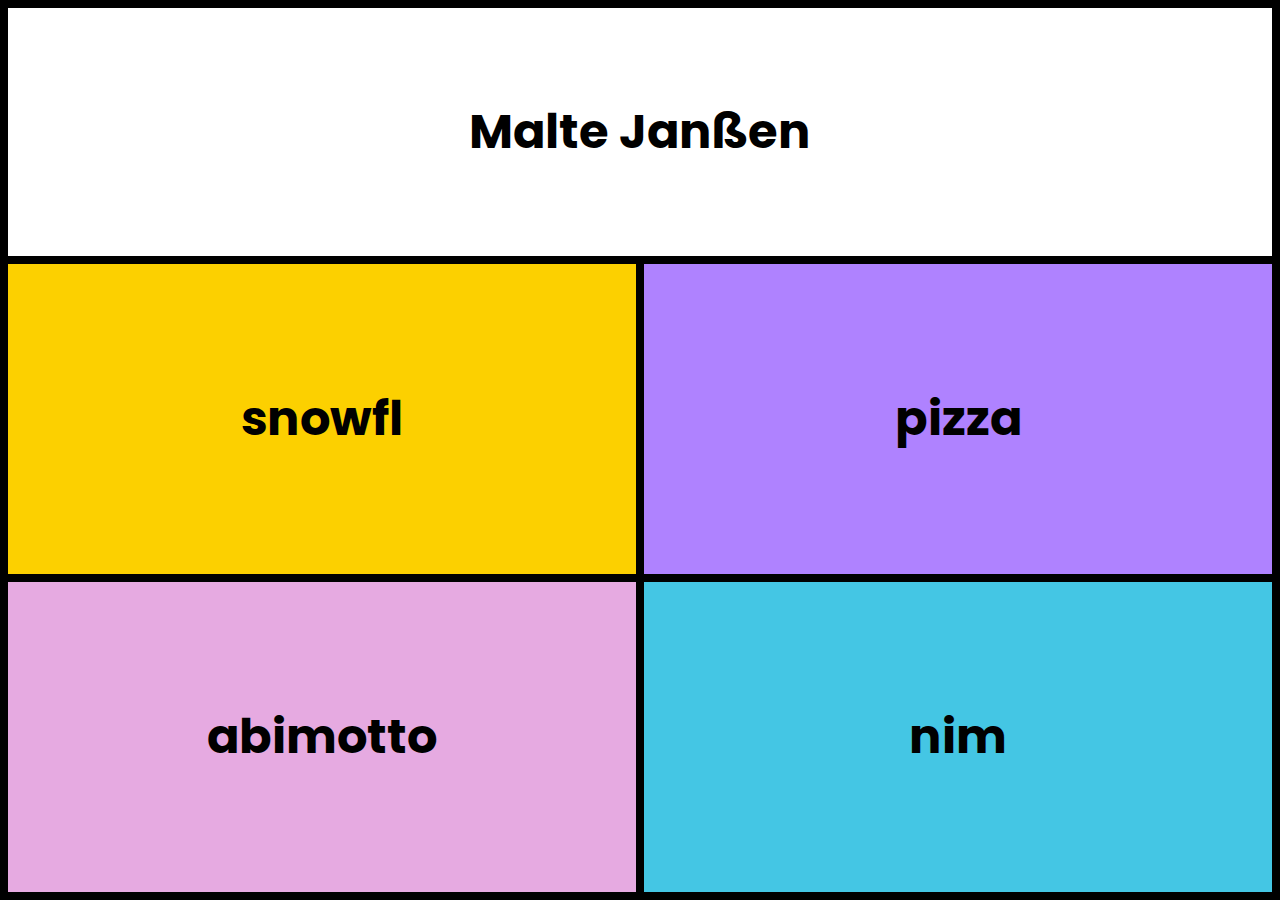
<file: index.html>
<!DOCTYPE html>
<html>
 <head>
	<meta charset="UTF-8">
	<link href="https://fonts.googleapis.com/css?family=Poppins:700" rel="stylesheet">
	<meta name="viewport" content="width=device-width, initial-scale=1">
	<title>malts.me</title>
	<meta property="og:title" content="Maltes 1A Website"> 
	<meta property="og:description" content="Der beste Fleck Neuland im Netz">
	<meta property="og:image:secure_url" itemprop="image" content="https://malts.me/ich.jpg">
	<meta property="og:url" content="https://malts.me/" />
	<link rel="shortcut icon" href="/ich_iel.ico">
	<meta property="og:type" content="website" />
	<link rel="stylesheet" href="style.css">
</head>
<body>
	<div class="main">
		<div class="header box" id="header"><h1>Malte Janßen</h1></div>
		<a class="portfolio box" href="/snowfl">
			<h1>snowfl</h1></a>
			<a class="contact box" href="/nim">
				<h1>nim</h1></a>
				<a class="social-media box" href="https://abi.malts.me">
					<h1>abimotto</h1></a>
					<a class="links box" href="https://pizza.malts.me">
						<h1>pizza</h1></a>
					</div>
				</div>
	<script src="script.js"></script>
</body>
</file>
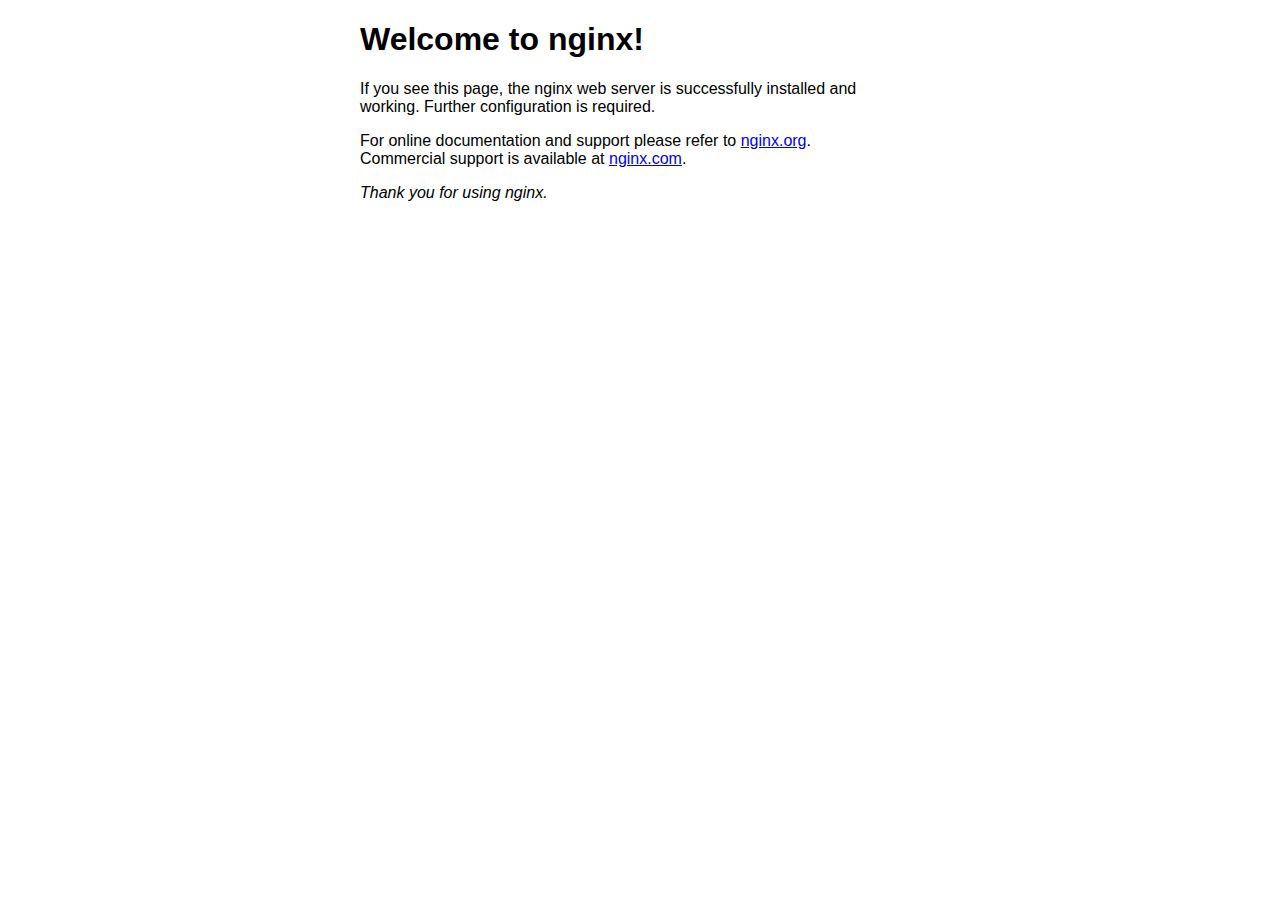
<file: index.nginx-debian.html>
<!DOCTYPE html>
<html>
<head>
<title>Welcome to nginx!</title>
<style>
    body {
        width: 35em;
        margin: 0 auto;
        font-family: Tahoma, Verdana, Arial, sans-serif;
    }
</style>
</head>
<body>
<h1>Welcome to nginx!</h1>
<p>If you see this page, the nginx web server is successfully installed and
working. Further configuration is required.</p>

<p>For online documentation and support please refer to
<a href="http://nginx.org/">nginx.org</a>.<br/>
Commercial support is available at
<a href="http://nginx.com/">nginx.com</a>.</p>

<p><em>Thank you for using nginx.</em></p>
</body>
</html>
</file>
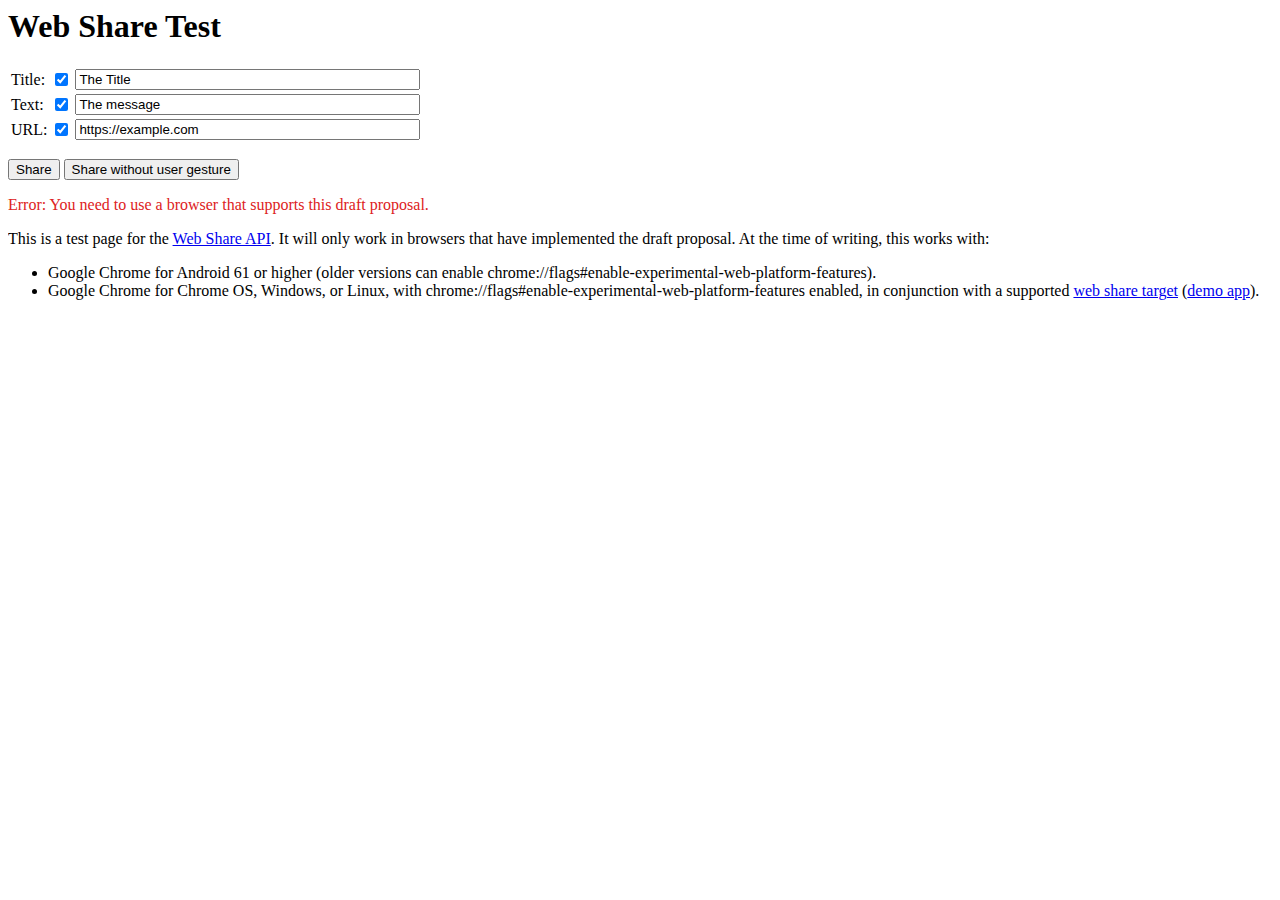
<file: share.html>
<!-- This work is licensed under the W3C Software and Document License
     (http://www.w3.org/Consortium/Legal/2015/copyright-software-and-document).
  -->
<html>
<head>
  <title>Web Share Test</title>
  <style>
    .error {
      color: #d22;
    }
  </style>
</head>
<body>
  <h1>Web Share Test</h1>
  <table>
    <tr><td>Title:</td>
        <td><input type="checkbox" id="title_checkbox" checked/></td>
        <td><input id="title" value="The Title" size="40" /></td>
    </tr>
    <tr><td>Text:</td>
        <td><input type="checkbox" id="text_checkbox" checked/></td>
        <td><input id="text" value="The message" size="40"/></td>
    </tr>
    <tr><td>URL:</td>
        <td><input type="checkbox" id="url_checkbox" checked/></td>
        <td><input id="url" value="https://example.com" size="40"/></td>
    </tr>
  </table>
  <p><input id="share" type="button" value="Share" />
     <input id="share-no-gesture" type="button" value="Share without user gesture" /></p>
  <div id="output"></div>
  <p>This is a test page for the <a href="https://github.com/WICG/web-share">Web
  Share API</a>. It will only work in browsers that have implemented the draft
  proposal. At the time of writing, this works with:</p>
  <ul>
    <li>Google Chrome for Android 61 or higher (older versions can enable
    chrome://flags#enable-experimental-web-platform-features).</li>
    <li>Google Chrome for Chrome OS, Windows, or Linux, with
    chrome://flags#enable-experimental-web-platform-features enabled, in
    conjunction with a supported
    <a href="https://github.com/WICG/web-share-target">web share target</a>
    (<a href="https://wicg.github.io/web-share-target/demos/sharetarget.html">demo app</a>).</li>
  </ul>
  <script>
    'use strict';
    function sleep(delay) {
      return new Promise(resolve => {
        setTimeout(resolve, delay);
      });
    }
    function logText(message, isError) {
      if (isError)
        console.error(message);
      else
        console.log(message);
      const p = document.createElement('p');
      if (isError)
        p.setAttribute('class', 'error');
      document.querySelector('#output').appendChild(p);
      p.appendChild(document.createTextNode(message));
    }
    function logError(message) {
      logText(message, true);
    }
    function checkboxChanged(e) {
      const checkbox = e.target;
      const textfield = document.querySelector('#' + checkbox.id.split('_')[0]);
      textfield.disabled = !checkbox.checked;
      if (!checkbox.checked)
        textfield.value = '';
    }
    async function testWebShare() {
      if (navigator.share === undefined) {
        logError('Error: Unsupported feature: navigator.share');
        return;
      }
      const title_input = document.querySelector('#title');
      const text_input = document.querySelector('#text');
      const url_input = document.querySelector('#url');
      const title = title_input.disabled ? undefined : title_input.value;
      const text = text_input.disabled ? undefined : text_input.value;
      const url = url_input.disabled ? undefined : url_input.value;
      try {
        await navigator.share({title, text, url});
      } catch (error) {
        logError('Error sharing: ' + error);
        return;
      }
      logText('Successfully sent share');
    }
    async function testWebShareDelay() {
      await sleep(2000);
      testWebShare();
    }
    function onLoad() {
      // Checkboxes disable and delete textfields.
      document.querySelector('#title_checkbox').addEventListener('click',
          checkboxChanged);
      document.querySelector('#text_checkbox').addEventListener('click',
          checkboxChanged);
      document.querySelector('#url_checkbox').addEventListener('click',
          checkboxChanged);
      document.querySelector('#share').addEventListener('click', testWebShare);
      document.querySelector('#share-no-gesture').addEventListener('click',
          testWebShareDelay);
      if (navigator.share === undefined) {
        logError('Error: You need to use a browser that supports this draft ' +
                 'proposal.');
      }
    }
    window.addEventListener('load', onLoad);
  </script>
</body>
</html>
</file>
<file: style.css>
* {
	box-sizing: border-box;
}
body {
	margin: 0;
	background: #000;
	font-family: Poppins, sans-serif;
	font-weight: 700;
}
.box {
	display: flex;
	flex-direction: column;
	align-items: center;
	justify-content: center;
	font-size: 2.2rem;
	cursor: pointer;
}
a {
	text-decoration: none;
}
.box h1 {
	text-align: center;
	font-size: 3rem;
	margin: 0;
	color: black;
	text-decoration: none;
}
.box p {
	font-style: italic;
	margin: 0;
}
.main .box:hover h1 {
		transform: scale(1.05)
}
.main {
	height: 100vh;
	background: #000;
	display: grid;
	grid-gap: 8px;
	padding: 8px;
	grid-template:
		[row1-start] "header header" .8fr [row1-end]
		[row2-start] "portfolio links" 1fr [row2-end]
		[row3-start] "social-media contact" 1fr [row3-end]
		/ 1fr 1fr;
}
.header {
	grid-area: header;
	background: #fff;
	
}
.header img {
	width: 40%;
}
.portfolio {
	background: #fcd000;
	grid-area: portfolio;
}
.contact {
	background: #44c6e4;
	grid-area: contact;
}
.social-media {
	background: #e6aae1;
	grid-area: social-media;
}
.links {
	background: #af82ff;
	grid-area: links;
}
@media (max-width: 800px)  {
	html {
		font-size: 12px; 
	}
	.main {
		grid-template:
			[row1-start] "header" 1fr [row1-end]
			[row2-start] "portfolio" 1fr [row2-end]
			[row3-start] "links" 1fr [row3-end]
			[row4-start] "social-media" 1fr [row4-end]
			[row5-start] "contact" 1fr [row5-end]
			/ 1fr;
	}
	
}
</file>
